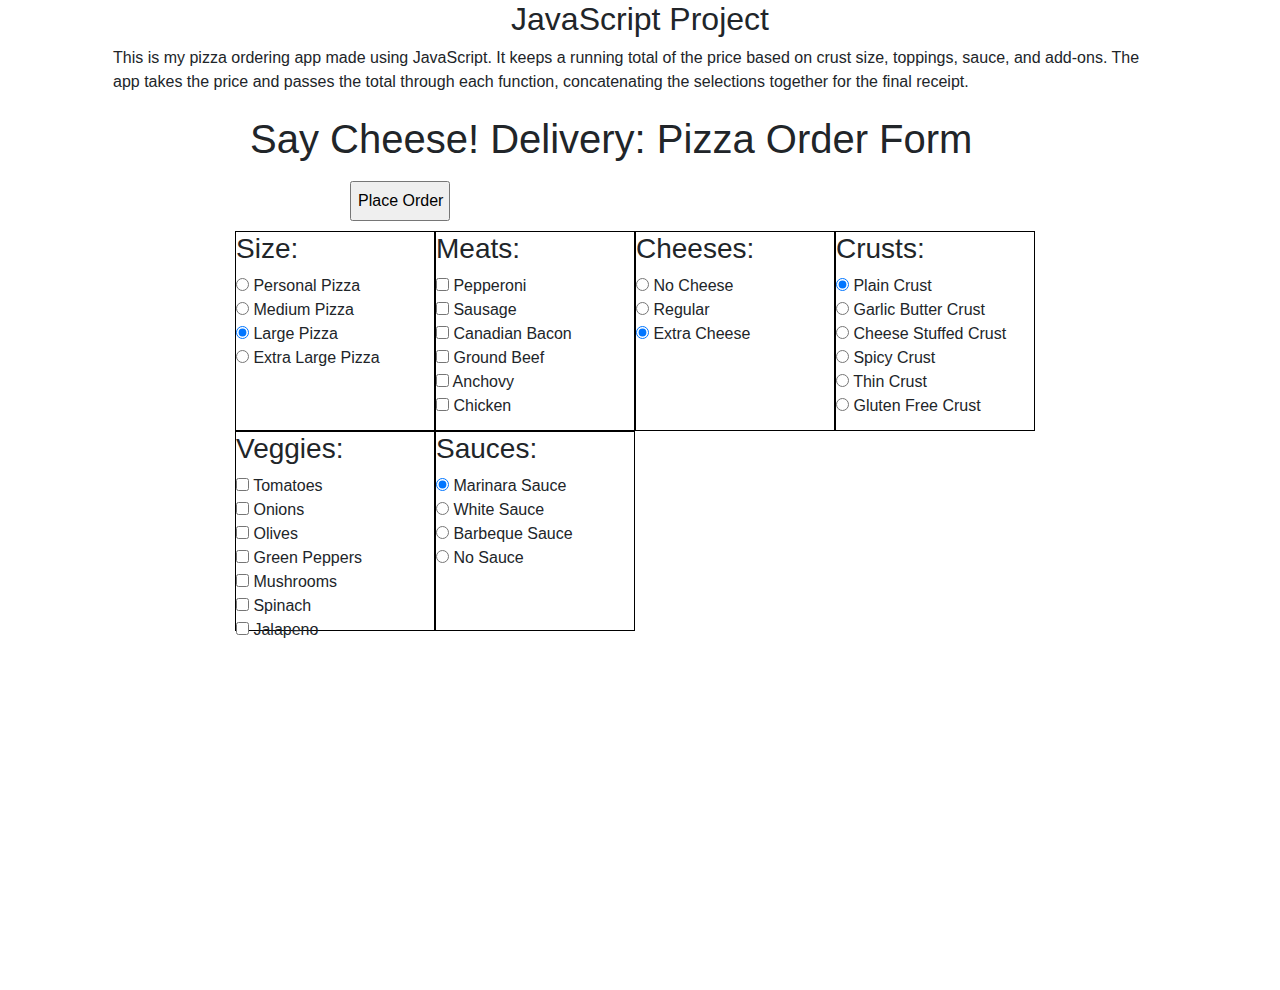
<file: javascriptProject.html>
﻿<!DOCTYPE html>
<html>
<head>
    <meta charset="utf-8" />
    <title>Project</title>
    <link href="index.html" />
    <link href="css/javascript_css.css" rel="stylesheet" />
    <link href="javascript/pizzaJS.js" rel="stylesheet" />
    <link rel="stylesheet" href="https://maxcdn.bootstrapcdn.com/bootstrap/4.0.0/css/bootstrap.min.css" integrity="sha384-Gn5384xqQ1aoWXA+058RXPxPg6fy4IWvTNh0E263XmFcJlSAwiGgFAW/dAiS6JXm" crossorigin="anonymous">
    <!--copy pasted -->
    <title>Pizza Order!</title>
    <META HTTP-EQUIV="Content-Type" CONTENT="text/html; charset=UTF-8">
    <meta content="width=device-width,initial-scale=1.0" name="viewport">
    <!--end paste-->
</head>
<body>
    <div id="header">
        <div class="row justify-content-center">
            <h2>JavaScript Project</h2>
            <p>
                This is my pizza ordering app made using JavaScript. It keeps a running total of the price based on crust size, toppings, sauce, and add-ons. The app
                takes the price and passes the total through each function, concatenating the selections together for the final receipt.
            </p>
            <!--<img src="images/Javascript_images/snapshot_pizza.png" />-->
        </div>
    </div>


    <!--copy pasted from github-->
    <div id="menuBG">
        <h1 style="margin:20 20px 20 20px;">Say Cheese! Delivery: Pizza Order Form</h1>
        <input id="btnOrder" type="button" onclick="getReceipt()"
               value="Place Order">
        <form id="frmMenu">
            <div class="row">
                <div class="column">
                    <h3>Size:</h3>
                    <input class="size" type="radio" name="Size" value="Personal Pizza"> Personal Pizza<br>
                    <input class="size" type="radio" name="Size" value="Medium Pizza"> Medium Pizza<br>
                    <input class="size" type="radio" name="Size" value="Large Pizza" checked> Large Pizza<br>
                    <input class="size" type="radio" name="Size" value="Extra Large Pizza"> Extra Large Pizza<br>
                </div>
                <div class="column">
                    <h3>Meats:</h3>
                    <input class="meats" type="checkbox" name="Meat" value="Pepperoni"> Pepperoni<br>
                    <input class="meats" type="checkbox" name="Meat" value="Sausage"> Sausage <br>
                    <input class="meats" type="checkbox" name="Meat" value="Canadian Bacon"> Canadian Bacon<br>
                    <input class="meats" type="checkbox" name="Meat" value="Ground Beef"> Ground Beef<br>
                    <input class="meats" type="checkbox" name="Meat" value="Anchovy"> Anchovy<br>
                    <input class="meats" type="checkbox" name="Meat" value="Chicken"> Chicken<br>
                </div>
                <div class="column">
                    <h3>Cheeses:</h3>
                    <input class="cheeses" type="radio" name="Cheese" value="No Cheese"> No Cheese<br>
                    <input class="cheeses" type="radio" name="Cheese" value="Regular"> Regular<br>
                    <input class="cheeses" type="radio" name="Cheese" value="Extra Cheese" checked> Extra Cheese<br>

                </div>
                <div class="column">
                    <h3>Crusts:</h3>
                    <input class="crusts" type="radio" name="Crust" value="Plain Crust" checked> Plain Crust<br>
                    <input class="crusts" type="radio" name="Crust" value="Garlic Butter Crust"> Garlic Butter Crust<br>
                    <input class="crusts" type="radio" name="Crust" value="Cheese Stuffed Crust"> Cheese Stuffed Crust<br>
                    <input class="crusts" type="radio" name="Crust" value="Spicy Crust"> Spicy Crust<br>
                    <input class="crusts" type="radio" name="Crust" value="Thin Crust"> Thin Crust<br>
                    <input class="crusts" type="radio" name="Crust" value="Gluten Free Crust"> Gluten Free Crust<br>
                </div>
                <div class="column">
                    <h3>Veggies:</h3>
                    <input class="veggies" type="checkbox" name="Veggie" value="Tomatoes"> Tomatoes<br>
                    <input class="veggies" type="checkbox" name="Veggie" value="Onions"> Onions<br>
                    <input class="veggies" type="checkbox" name="Veggie" value="Olives"> Olives<br>
                    <input class="veggies" type="checkbox" name="Veggie" value="Green Peppers"> Green Peppers<br>
                    <input class="veggies" type="checkbox" name="Veggie" value="Mushrooms"> Mushrooms<br>
                    <input class="veggies" type="checkbox" name="Veggie" value="Spinach"> Spinach<br>
                    <input class="veggies" type="checkbox" name="Veggie" value="Jalapeno"> Jalapeno<br>
                </div>
                <div class="column">
                    <h3>Sauces:</h3>
                    <input class="sauces" type="radio" name="Sauce" value="Marinara Sauce" checked> Marinara Sauce<br>
                    <input class="sauces" type="radio" name="Sauce" value="White Sauce"> White Sauce<br>
                    <input class="sauces" type="radio" name="Sauce" value="Barbeque Sauce"> Barbeque Sauce<br>
                    <input class="sauces" type="radio" name="Sauce" value="No Sauce"> No Sauce<br>
                </div>
            </div>
            <div id="cart">
                <div id="showText"></div>
                <div id="itemPrice"></div>
                <div id="totalPrice"></div>
            </div> <!--added to complete paste-->
        </form>
    </div>
    <script src="javascript/pizzaJS.js"></script>
    <!--end paste-->
</body>
</html>
</file>
<file: css/javascript_css.css>
﻿.row {
    border: 2px solid black;
}
#header {
    padding-right: 10%;
    padding-left: 10%;
}

/*copy and pasted from github*/
#menuBG {
    width: 800px;
    height: 870px;
    margin: 5px 200px;
    padding-left: 50px;
    background: rgba(255, 255, 255, 0.8);
}

#frmMenu {
    width: 800px;
    height: 200px;
}

#totalPrice {
    width: 200px;
    height: 190px;
    margin: 0 auto;
    float: left;
}

.column {
    width: 200px;
    height: 200px;
    float: left;
    border: 1px solid black;
}

#showText {
    width: 200px;
    height: 190px;
    margin: 0px auto;
    float: left;
}

#itemPrice {
    width: 200px;
    height: 190px;
    margin: 0px auto;
    float: left;
}

#cart {
    float: center;
    margin: 0px;
    width: 800px;
    height: 300px;
}

.row {
    border: none;
    display: inline-block;
}

#btnOrder {
    margin: 10px 10px 10px 100px;
    width: 100px;
    height: 40px;
}

© 2021 GitHub, Inc.
</file>
